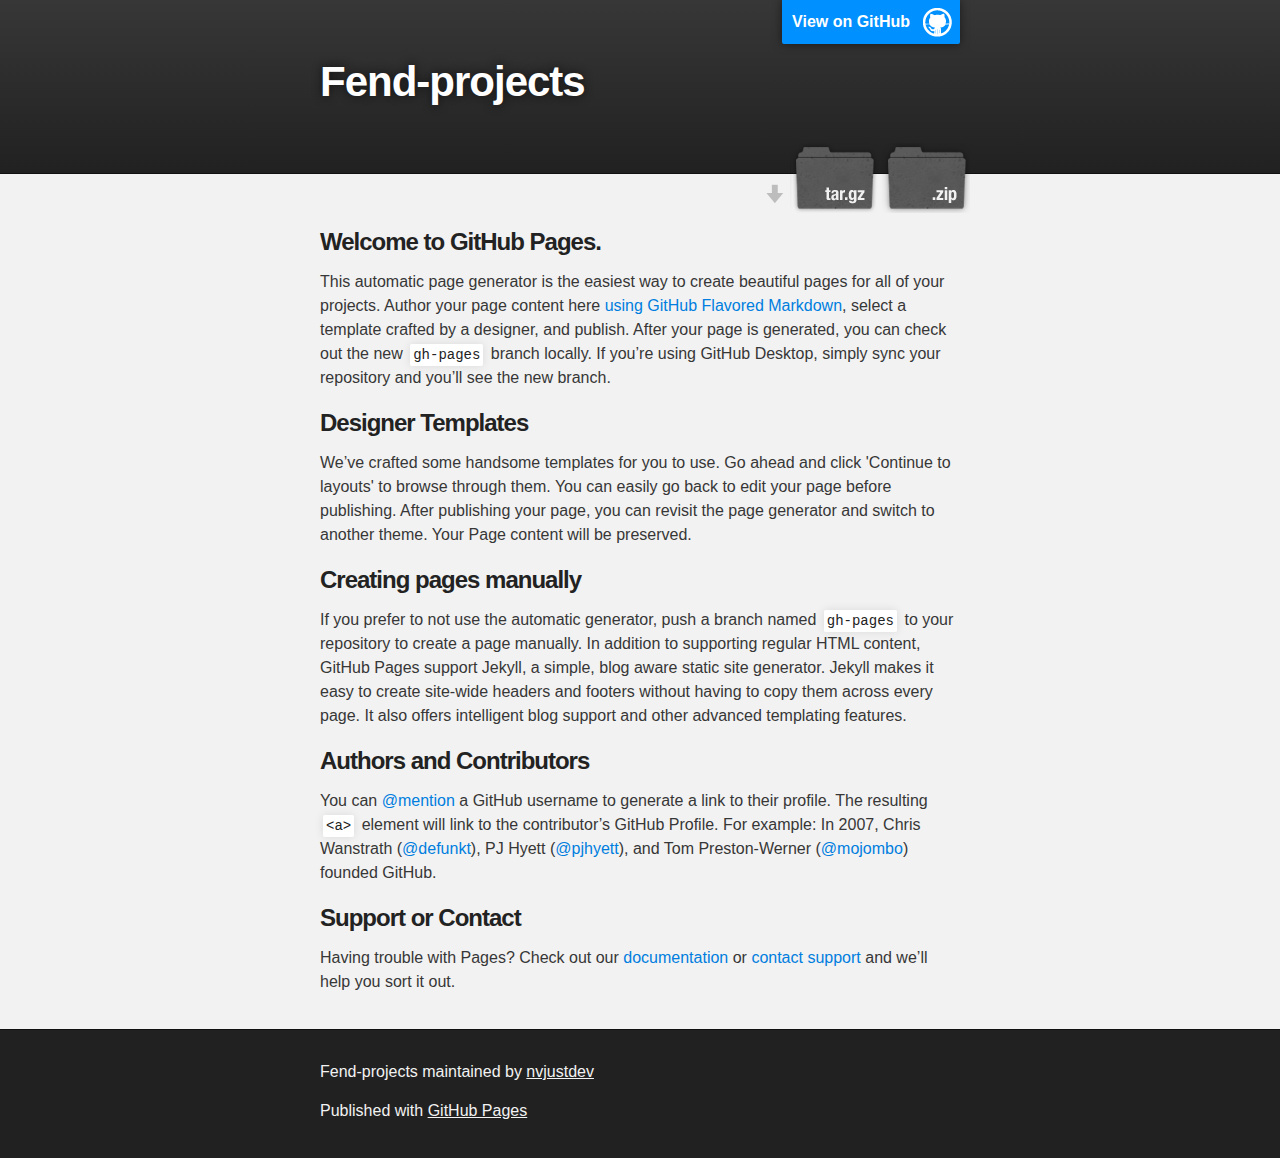
<file: index.html>
<!DOCTYPE html>
<html>

  <head>
    <meta charset='utf-8'>
    <meta http-equiv="X-UA-Compatible" content="chrome=1">
    <meta name="description" content="Fend-projects : ">

    <link rel="stylesheet" type="text/css" media="screen" href="stylesheets/stylesheet.css">

    <title>Fend-projects</title>
  </head>

  <body>

    <!-- HEADER -->
    <div id="header_wrap" class="outer">
        <header class="inner">
          <a id="forkme_banner" href="https://github.com/nvjustdev/FEND-Projects">View on GitHub</a>

          <h1 id="project_title">Fend-projects</h1>
          <h2 id="project_tagline"></h2>

            <section id="downloads">
              <a class="zip_download_link" href="https://github.com/nvjustdev/FEND-Projects/zipball/master">Download this project as a .zip file</a>
              <a class="tar_download_link" href="https://github.com/nvjustdev/FEND-Projects/tarball/master">Download this project as a tar.gz file</a>
            </section>
        </header>
    </div>

    <!-- MAIN CONTENT -->
    <div id="main_content_wrap" class="outer">
      <section id="main_content" class="inner">
        <h3>
<a id="welcome-to-github-pages" class="anchor" href="#welcome-to-github-pages" aria-hidden="true"><span class="octicon octicon-link"></span></a>Welcome to GitHub Pages.</h3>

<p>This automatic page generator is the easiest way to create beautiful pages for all of your projects. Author your page content here <a href="https://guides.github.com/features/mastering-markdown/">using GitHub Flavored Markdown</a>, select a template crafted by a designer, and publish. After your page is generated, you can check out the new <code>gh-pages</code> branch locally. If you’re using GitHub Desktop, simply sync your repository and you’ll see the new branch.</p>

<h3>
<a id="designer-templates" class="anchor" href="#designer-templates" aria-hidden="true"><span class="octicon octicon-link"></span></a>Designer Templates</h3>

<p>We’ve crafted some handsome templates for you to use. Go ahead and click 'Continue to layouts' to browse through them. You can easily go back to edit your page before publishing. After publishing your page, you can revisit the page generator and switch to another theme. Your Page content will be preserved.</p>

<h3>
<a id="creating-pages-manually" class="anchor" href="#creating-pages-manually" aria-hidden="true"><span class="octicon octicon-link"></span></a>Creating pages manually</h3>

<p>If you prefer to not use the automatic generator, push a branch named <code>gh-pages</code> to your repository to create a page manually. In addition to supporting regular HTML content, GitHub Pages support Jekyll, a simple, blog aware static site generator. Jekyll makes it easy to create site-wide headers and footers without having to copy them across every page. It also offers intelligent blog support and other advanced templating features.</p>

<h3>
<a id="authors-and-contributors" class="anchor" href="#authors-and-contributors" aria-hidden="true"><span class="octicon octicon-link"></span></a>Authors and Contributors</h3>

<p>You can <a href="https://github.com/blog/821" class="user-mention">@mention</a> a GitHub username to generate a link to their profile. The resulting <code>&lt;a&gt;</code> element will link to the contributor’s GitHub Profile. For example: In 2007, Chris Wanstrath (<a href="https://github.com/defunkt" class="user-mention">@defunkt</a>), PJ Hyett (<a href="https://github.com/pjhyett" class="user-mention">@pjhyett</a>), and Tom Preston-Werner (<a href="https://github.com/mojombo" class="user-mention">@mojombo</a>) founded GitHub.</p>

<h3>
<a id="support-or-contact" class="anchor" href="#support-or-contact" aria-hidden="true"><span class="octicon octicon-link"></span></a>Support or Contact</h3>

<p>Having trouble with Pages? Check out our <a href="https://help.github.com/pages">documentation</a> or <a href="https://github.com/contact">contact support</a> and we’ll help you sort it out.</p>
      </section>
    </div>

    <!-- FOOTER  -->
    <div id="footer_wrap" class="outer">
      <footer class="inner">
        <p class="copyright">Fend-projects maintained by <a href="https://github.com/nvjustdev">nvjustdev</a></p>
        <p>Published with <a href="https://pages.github.com">GitHub Pages</a></p>
      </footer>
    </div>

    

  </body>
</html>
</file>
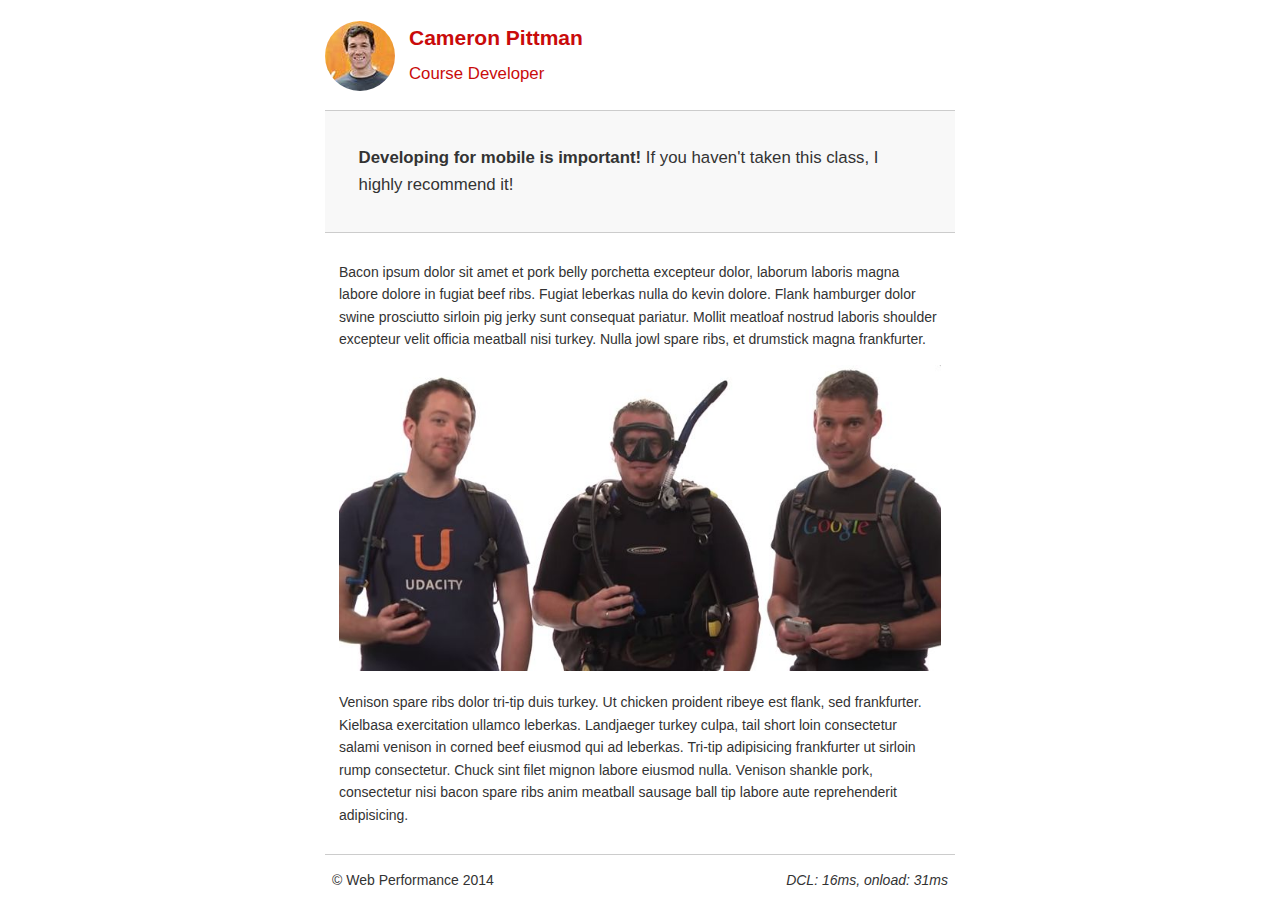
<file: Project4/project-mobile.html>
<!DOCTYPE html>
<html lang="en">
  <head>
    <meta charset="utf-8">
    <meta name="viewport" content="width=device-width, initial-scale=1">
    <meta name="description" content=" FILL ME IN ">
    <meta name="author" content=" FILL ME IN ">
    <title>Cameron Pitman: Portfolio</title>

    <!-- Hmm, what is the impact of web fonts on speed? Measure it... -->
    <!-- <link href="//fonts.googleapis.com/css?family=Open+Sans:400,700" rel="stylesheet"> -->

    <link href="css/style.css" rel="stylesheet">
    <link href="css/print.css" rel="stylesheet">

    <script>
      (function(w,g){w['GoogleAnalyticsObject']=g;
      w[g]=w[g]||function(){(w[g].q=w[g].q||[]).push(arguments)};w[g].l=1*new Date();})(window,'ga');

      // TODO: replace with your Google Analytics profile ID.
      ga('create', 'UA-XXXX-Y');
      ga('send', 'pageview');
    </script>
    <script src="http://www.google-analytics.com/analytics.js"></script>
    <script async src="js/perfmatters.js"></script>
  </head>

  <body>
    <header>
      <a href="/"><img src="img/profilepic.jpg"></a>
      <p>Cameron Pittman<br><span>Course Developer</span></p>
    </header>

    <div class="container">
      <div class="hero">
        <strong>Developing for mobile is important!</strong> If you haven't taken this class, I highly recommend it!
      </div>

      <div class="content">
        
        <p>Bacon ipsum dolor sit amet et pork belly porchetta excepteur dolor, laborum laboris magna labore dolore in fugiat beef ribs. Fugiat leberkas nulla do kevin dolore. Flank hamburger dolor swine prosciutto sirloin pig jerky sunt consequat pariatur. Mollit meatloaf nostrud laboris shoulder excepteur velit officia meatball nisi turkey. Nulla jowl spare ribs, et drumstick magna frankfurter.</p>

        <img src="img/mobilewebdev.jpg">

        <p>Venison spare ribs dolor tri-tip duis turkey. Ut chicken proident ribeye est flank, sed frankfurter. Kielbasa exercitation ullamco leberkas. Landjaeger turkey culpa, tail short loin consectetur salami venison in corned beef eiusmod qui ad leberkas. Tri-tip adipisicing frankfurter ut sirloin rump consectetur. Chuck sint filet mignon labore eiusmod nulla. Venison shankle pork, consectetur nisi bacon spare ribs anim meatball sausage ball tip labore aute reprehenderit adipisicing.</p>

    </div>

    <footer>
      <p>&copy; Web Performance 2014 <span id="crp-stats"></span></p>
    </footer>
  </body>
</html>
</file>
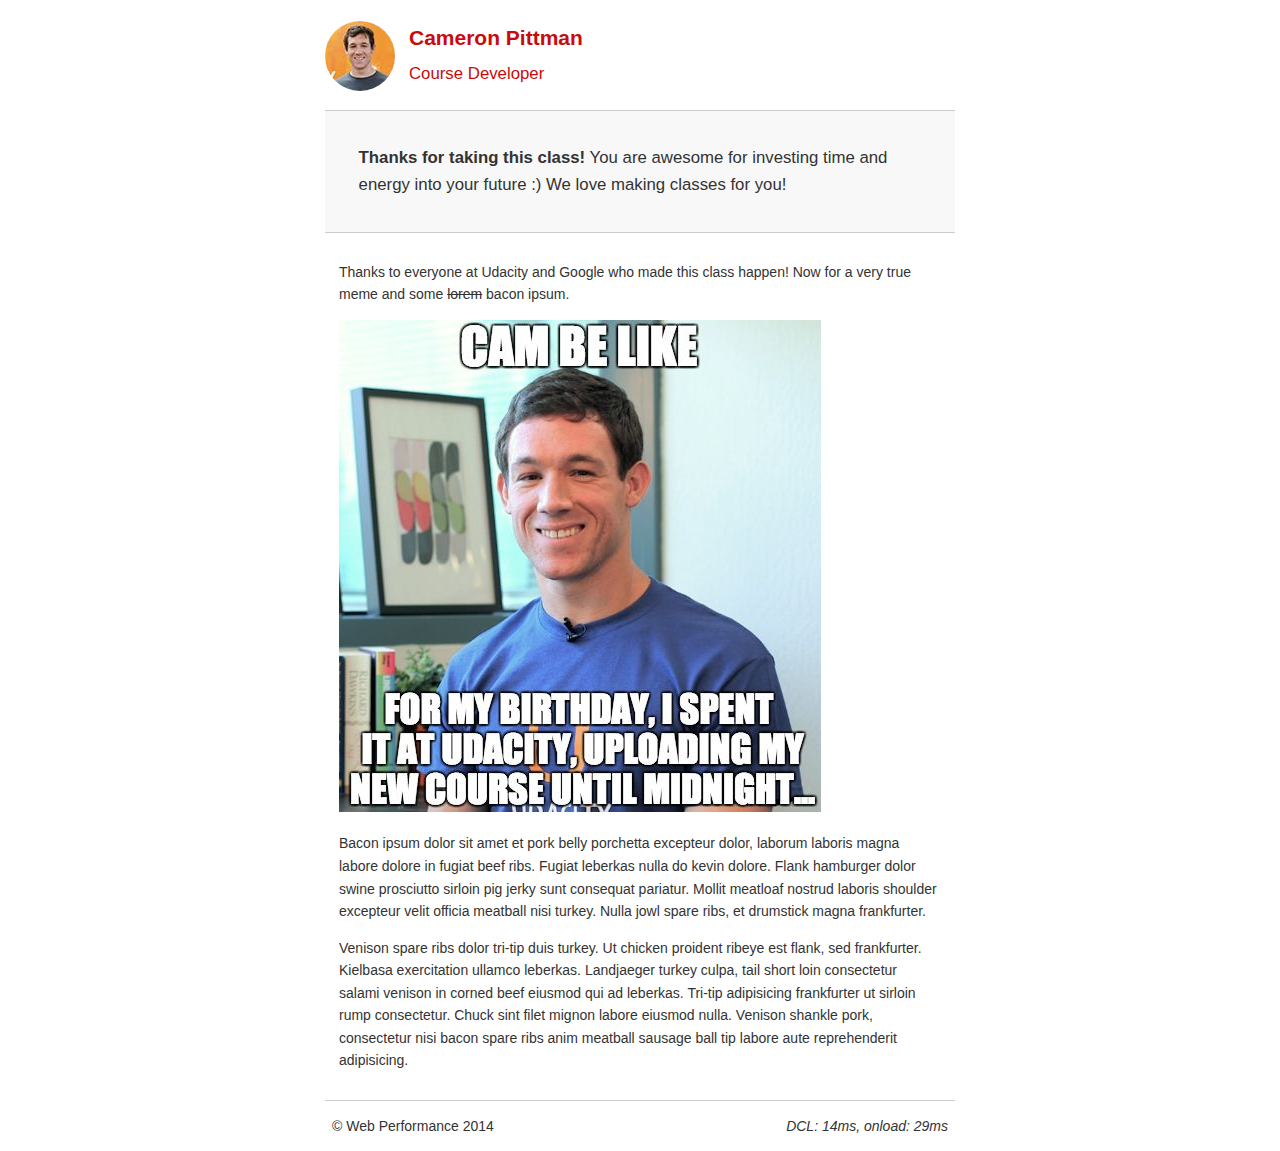
<file: Project4/project-webperf.html>
<!DOCTYPE html>
<html lang="en">
  <head>
    <meta charset="utf-8">
    <meta name="viewport" content="width=device-width, initial-scale=1">
    <meta name="description" content=" FILL ME IN ">
    <meta name="author" content=" FILL ME IN ">
    <title>Cameron Pitman: Portfolio</title>

    <!-- Hmm, what is the impact of web fonts on speed? Measure it... -->
    <!-- <link href="//fonts.googleapis.com/css?family=Open+Sans:400,700" rel="stylesheet"> -->

    <link href="css/style.css" rel="stylesheet">
    <link href="css/print.css" rel="stylesheet">

    <script>
      (function(w,g){w['GoogleAnalyticsObject']=g;
      w[g]=w[g]||function(){(w[g].q=w[g].q||[]).push(arguments)};w[g].l=1*new Date();})(window,'ga');

      // TODO: replace with your Google Analytics profile ID.
      ga('create', 'UA-XXXX-Y');
      ga('send', 'pageview');
    </script>
    <script src="http://www.google-analytics.com/analytics.js"></script>
    <script async src="js/perfmatters.js"></script>
  </head>

  <body>
    <header>
      <a href="/"><img src="img/profilepic.jpg"></a>
      <p>Cameron Pittman<br><span>Course Developer</span></p>
    </header>

    <div class="container">
      <div class="hero">
        <strong>Thanks for taking this class!</strong> You are awesome for investing time and energy into your future :) We love making classes for you!
      </div>

      <div class="content">
        
        <p>Thanks to everyone at Udacity and Google who made this class happen! Now for a very true meme and some <strike>lorem</strike> bacon ipsum.</p>

        <img src="img/cam_be_like.jpg">

        <p>Bacon ipsum dolor sit amet et pork belly porchetta excepteur dolor, laborum laboris magna labore dolore in fugiat beef ribs. Fugiat leberkas nulla do kevin dolore. Flank hamburger dolor swine prosciutto sirloin pig jerky sunt consequat pariatur. Mollit meatloaf nostrud laboris shoulder excepteur velit officia meatball nisi turkey. Nulla jowl spare ribs, et drumstick magna frankfurter.</p>

        <p>Venison spare ribs dolor tri-tip duis turkey. Ut chicken proident ribeye est flank, sed frankfurter. Kielbasa exercitation ullamco leberkas. Landjaeger turkey culpa, tail short loin consectetur salami venison in corned beef eiusmod qui ad leberkas. Tri-tip adipisicing frankfurter ut sirloin rump consectetur. Chuck sint filet mignon labore eiusmod nulla. Venison shankle pork, consectetur nisi bacon spare ribs anim meatball sausage ball tip labore aute reprehenderit adipisicing.</p>

    </div>

    <footer>
      <p>&copy; Web Performance 2014 <span id="crp-stats"></span></p>
    </footer>
  </body>
</html>
</file>
<file: stylesheets/stylesheet.css>
/*******************************************************************************
Slate Theme for GitHub Pages
by Jason Costello, @jsncostello
*******************************************************************************/

@import url(github-light.css);

/*******************************************************************************
MeyerWeb Reset
*******************************************************************************/

html, body, div, span, applet, object, iframe,
h1, h2, h3, h4, h5, h6, p, blockquote, pre,
a, abbr, acronym, address, big, cite, code,
del, dfn, em, img, ins, kbd, q, s, samp,
small, strike, strong, sub, sup, tt, var,
b, u, i, center,
dl, dt, dd, ol, ul, li,
fieldset, form, label, legend,
table, caption, tbody, tfoot, thead, tr, th, td,
article, aside, canvas, details, embed,
figure, figcaption, footer, header, hgroup,
menu, nav, output, ruby, section, summary,
time, mark, audio, video {
  margin: 0;
  padding: 0;
  border: 0;
  font: inherit;
  vertical-align: baseline;
}

/* HTML5 display-role reset for older browsers */
article, aside, details, figcaption, figure,
footer, header, hgroup, menu, nav, section {
  display: block;
}

ol, ul {
  list-style: none;
}

table {
  border-collapse: collapse;
  border-spacing: 0;
}

/*******************************************************************************
Theme Styles
*******************************************************************************/

body {
  box-sizing: border-box;
  color:#373737;
  background: #212121;
  font-size: 16px;
  font-family: 'Myriad Pro', Calibri, Helvetica, Arial, sans-serif;
  line-height: 1.5;
  -webkit-font-smoothing: antialiased;
}

h1, h2, h3, h4, h5, h6 {
  margin: 10px 0;
  font-weight: 700;
  color:#222222;
  font-family: 'Lucida Grande', 'Calibri', Helvetica, Arial, sans-serif;
  letter-spacing: -1px;
}

h1 {
  font-size: 36px;
  font-weight: 700;
}

h2 {
  padding-bottom: 10px;
  font-size: 32px;
  background: url('../images/bg_hr.png') repeat-x bottom;
}

h3 {
  font-size: 24px;
}

h4 {
  font-size: 21px;
}

h5 {
  font-size: 18px;
}

h6 {
  font-size: 16px;
}

p {
  margin: 10px 0 15px 0;
}

footer p {
  color: #f2f2f2;
}

a {
  text-decoration: none;
  color: #007edf;
  text-shadow: none;

  transition: color 0.5s ease;
  transition: text-shadow 0.5s ease;
  -webkit-transition: color 0.5s ease;
  -webkit-transition: text-shadow 0.5s ease;
  -moz-transition: color 0.5s ease;
  -moz-transition: text-shadow 0.5s ease;
  -o-transition: color 0.5s ease;
  -o-transition: text-shadow 0.5s ease;
  -ms-transition: color 0.5s ease;
  -ms-transition: text-shadow 0.5s ease;
}

a:hover, a:focus {text-decoration: underline;}

footer a {
  color: #F2F2F2;
  text-decoration: underline;
}

em {
  font-style: italic;
}

strong {
  font-weight: bold;
}

img {
  position: relative;
  margin: 0 auto;
  max-width: 739px;
  padding: 5px;
  margin: 10px 0 10px 0;
  border: 1px solid #ebebeb;

  box-shadow: 0 0 5px #ebebeb;
  -webkit-box-shadow: 0 0 5px #ebebeb;
  -moz-box-shadow: 0 0 5px #ebebeb;
  -o-box-shadow: 0 0 5px #ebebeb;
  -ms-box-shadow: 0 0 5px #ebebeb;
}

p img {
  display: inline;
  margin: 0;
  padding: 0;
  vertical-align: middle;
  text-align: center;
  border: none;
}

pre, code {
  width: 100%;
  color: #222;
  background-color: #fff;

  font-family: Monaco, "Bitstream Vera Sans Mono", "Lucida Console", Terminal, monospace;
  font-size: 14px;

  border-radius: 2px;
  -moz-border-radius: 2px;
  -webkit-border-radius: 2px;
}

pre {
  width: 100%;
  padding: 10px;
  box-shadow: 0 0 10px rgba(0,0,0,.1);
  overflow: auto;
}

code {
  padding: 3px;
  margin: 0 3px;
  box-shadow: 0 0 10px rgba(0,0,0,.1);
}

pre code {
  display: block;
  box-shadow: none;
}

blockquote {
  color: #666;
  margin-bottom: 20px;
  padding: 0 0 0 20px;
  border-left: 3px solid #bbb;
}


ul, ol, dl {
  margin-bottom: 15px
}

ul {
  list-style-position: inside;
  list-style: disc;
  padding-left: 20px;
}

ol {
  list-style-position: inside;
  list-style: decimal;
  padding-left: 20px;
}

dl dt {
  font-weight: bold;
}

dl dd {
  padding-left: 20px;
  font-style: italic;
}

dl p {
  padding-left: 20px;
  font-style: italic;
}

hr {
  height: 1px;
  margin-bottom: 5px;
  border: none;
  background: url('../images/bg_hr.png') repeat-x center;
}

table {
  border: 1px solid #373737;
  margin-bottom: 20px;
  text-align: left;
 }

th {
  font-family: 'Lucida Grande', 'Helvetica Neue', Helvetica, Arial, sans-serif;
  padding: 10px;
  background: #373737;
  color: #fff;
 }

td {
  padding: 10px;
  border: 1px solid #373737;
 }

form {
  background: #f2f2f2;
  padding: 20px;
}

/*******************************************************************************
Full-Width Styles
*******************************************************************************/

.outer {
  width: 100%;
}

.inner {
  position: relative;
  max-width: 640px;
  padding: 20px 10px;
  margin: 0 auto;
}

#forkme_banner {
  display: block;
  position: absolute;
  top:0;
  right: 10px;
  z-index: 10;
  padding: 10px 50px 10px 10px;
  color: #fff;
  background: url('../images/blacktocat.png') #0090ff no-repeat 95% 50%;
  font-weight: 700;
  box-shadow: 0 0 10px rgba(0,0,0,.5);
  border-bottom-left-radius: 2px;
  border-bottom-right-radius: 2px;
}

#header_wrap {
  background: #212121;
  background: -moz-linear-gradient(top, #373737, #212121);
  background: -webkit-linear-gradient(top, #373737, #212121);
  background: -ms-linear-gradient(top, #373737, #212121);
  background: -o-linear-gradient(top, #373737, #212121);
  background: linear-gradient(top, #373737, #212121);
}

#header_wrap .inner {
  padding: 50px 10px 30px 10px;
}

#project_title {
  margin: 0;
  color: #fff;
  font-size: 42px;
  font-weight: 700;
  text-shadow: #111 0px 0px 10px;
}

#project_tagline {
  color: #fff;
  font-size: 24px;
  font-weight: 300;
  background: none;
  text-shadow: #111 0px 0px 10px;
}

#downloads {
  position: absolute;
  width: 210px;
  z-index: 10;
  bottom: -40px;
  right: 0;
  height: 70px;
  background: url('../images/icon_download.png') no-repeat 0% 90%;
}

.zip_download_link {
  display: block;
  float: right;
  width: 90px;
  height:70px;
  text-indent: -5000px;
  overflow: hidden;
  background: url(../images/sprite_download.png) no-repeat bottom left;
}

.tar_download_link {
  display: block;
  float: right;
  width: 90px;
  height:70px;
  text-indent: -5000px;
  overflow: hidden;
  background: url(../images/sprite_download.png) no-repeat bottom right;
  margin-left: 10px;
}

.zip_download_link:hover {
  background: url(../images/sprite_download.png) no-repeat top left;
}

.tar_download_link:hover {
  background: url(../images/sprite_download.png) no-repeat top right;
}

#main_content_wrap {
  background: #f2f2f2;
  border-top: 1px solid #111;
  border-bottom: 1px solid #111;
}

#main_content {
  padding-top: 40px;
}

#footer_wrap {
  background: #212121;
}



/*******************************************************************************
Small Device Styles
*******************************************************************************/

@media screen and (max-width: 480px) {
  body {
    font-size:14px;
  }

  #downloads {
    display: none;
  }

  .inner {
    min-width: 320px;
    max-width: 480px;
  }

  #project_title {
  font-size: 32px;
  }

  h1 {
    font-size: 28px;
  }

  h2 {
    font-size: 24px;
  }

  h3 {
    font-size: 21px;
  }

  h4 {
    font-size: 18px;
  }

  h5 {
    font-size: 14px;
  }

  h6 {
    font-size: 12px;
  }

  code, pre {
    min-width: 320px;
    max-width: 480px;
    font-size: 11px;
  }

}
</file>
<file: Project4/css/style.css>
html {
  font-size: 100%;
  overflow-y: scroll;
  -webkit-tap-highlight-color: rgba(0,0,0,0);
  -ms-text-size-adjust: 100%;
  -webkit-text-size-adjust: none;
}
body { margin: 0; font-size: 14px; line-height: 1.61; font-weight: 400; }
body, button, input, select, textarea { font-family: 'Open Sans', sans-serif; color: #333; }

a { color: #12C; }
a:visited { color: #61C; }
a:focus { outline: thin dotted; }
a:hover, a:active { color: #c00; outline: 0; }

b, strong { font-weight: bold; }
pre, code { font-family: monospace, monospace; font-size: 1em; }
ul, ol { margin: 1em 0; padding: 0 0 0 20px; }
img { border: 0; max-width: 100%; }

body { background: #fff; }
header, footer, .container { max-width: 45em; margin: 0 auto; }

header { padding: 0 0.5em; color: #C90B0B; }
header img { border-radius: 40px; float: left; }
header p { font-size:1.5em; font-weight: bold; padding-left: 4em;}
header p span { font-size: 0.8em; font-weight: normal;}

.hero { padding: 2em; background-color: #f8f8f8; font-size:1.2em;
  border-bottom: 1px solid #ccc;
  border-top: 1px solid #ccc;
}

.content { padding: 1em 1em; }
.content li { list-style-type: none; font-size: 1.1em;}
li img { float:left; padding-right: 1em; }
li p { font-size: 0.9em; font-style: italic; }

footer {
  padding: 0 0.5em;
  border-top: 1px solid #ccc;
}
footer span { float: right; font-style: italic; }

/* Smartphones (portrait) */
@media only screen and (max-width: 480px) {
  body { font-size: 12px;}
  header p { padding-left: 4.5em;}
}
</file>
<file: Project4/css/print.css>
@media print {
  * { background: transparent !important; color: black !important; text-shadow: none !important; filter:none !important; -ms-filter: none !important; }
  a, a:visited { color: #444 !important; text-decoration: underline; }
  a[href]:after { content: " (" attr(href) ")"; }
  tr, img { page-break-inside: avoid; }
  img { max-width: 100% !important; }
  @page { margin: 0.5cm; }
  p, h2, h3 { orphans: 3; widows: 3; }
  h2, h3{ page-break-after: avoid; }
}
</file>
